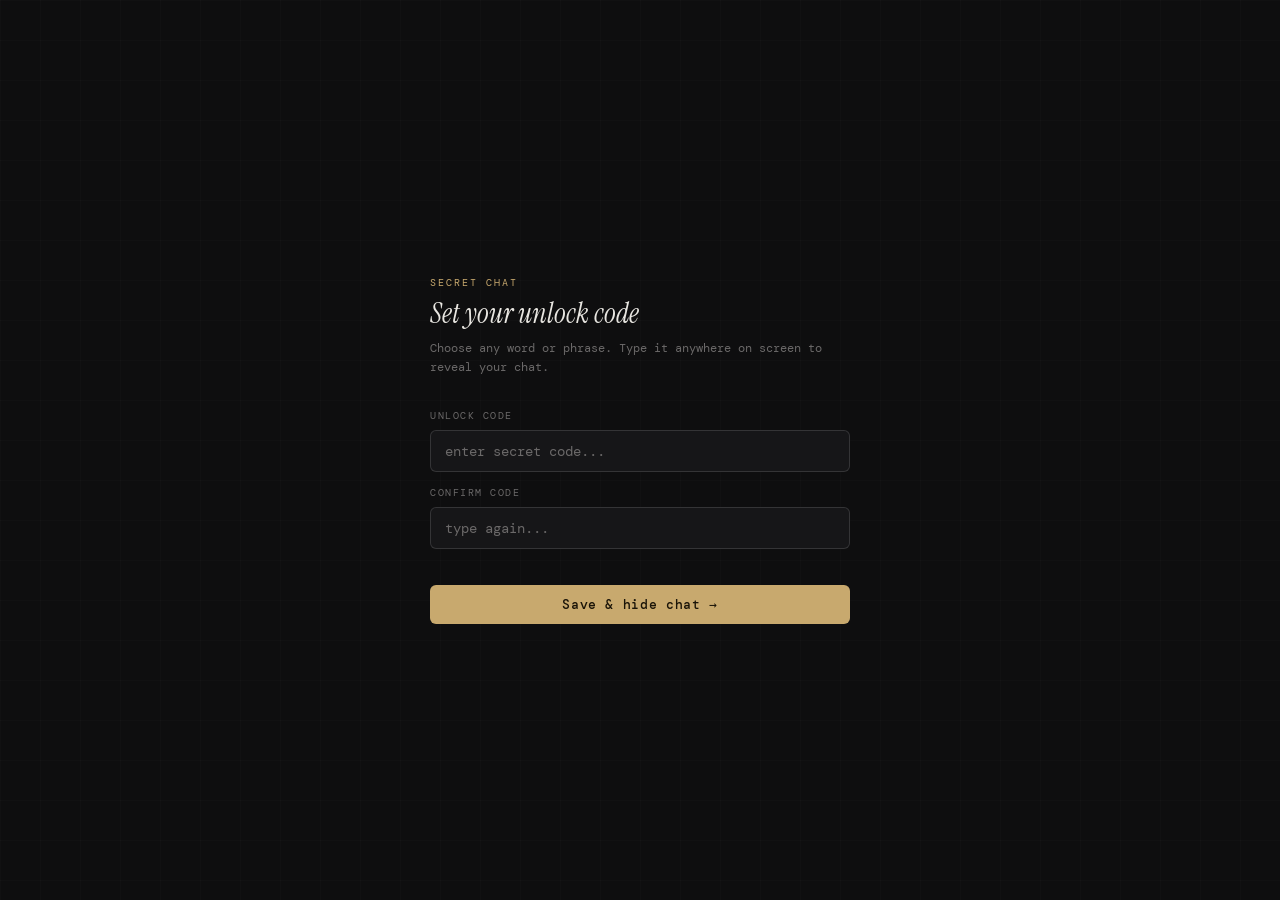
<file: index.html>
<!DOCTYPE html>
<html lang="en">
<head>
  <meta charset="UTF-8" />
  <meta name="viewport" content="width=device-width, initial-scale=1.0" />
  <title>Secret Chat</title>
  <link rel="preconnect" href="https://fonts.googleapis.com" />
  <link href="https://fonts.googleapis.com/css2?family=DM+Mono:wght@300;400;500&family=Instrument+Serif:ital@0;1&display=swap" rel="stylesheet" />
  <link rel="stylesheet" href="style.css" />
</head>
<body>

  <div class="wrapper">

    <!-- SETUP SCREEN -->
    <div class="screen active" id="screen-setup">
      <div class="setup-header">
        <div class="eyebrow">Secret Chat</div>
        <h1>Set your unlock code</h1>
        <p>Choose any word or phrase. Type it anywhere on screen to reveal your chat.</p>
      </div>
      <div class="field-label">Unlock code</div>
      <input type="password" id="setup-code" placeholder="enter secret code..." />
      <div class="field-label" style="margin-top:14px;">Confirm code</div>
      <input type="password" id="setup-confirm" placeholder="type again..." />
      <div class="err" id="setup-err"></div>
      <button class="btn" id="save-btn">Save & hide chat →</button>
    </div>

    <!-- LOCK SCREEN -->
    <div class="screen" id="screen-lock">
      <input id="lock-input" type="text" inputmode="text"
        autocomplete="off" autocorrect="off" autocapitalize="off" spellcheck="false"
        style="position:fixed;opacity:0;width:0;height:0;border:none;padding:0;pointer-events:none;"
        aria-hidden="true" tabindex="-1" />
      <div class="lock-wrap" onclick="focusLockInput()">
        <div class="lock-icon">🔒</div>
        <div class="lock-title">Chat is hidden</div>
        <div class="lock-sub">Tap here, then type your secret code</div>
        <div class="dots-row" id="dots-row"></div>
        <div class="lock-hint" id="lock-hint">start typing…</div>
      </div><!-- end lock-wrap -->
    </div>

    <!-- CHAT SCREEN -->
    <div class="screen" id="screen-chat">
      <div class="chat-header">
        <div class="chat-title">Secret Chat</div>
        <div class="chat-actions">
          <button class="icon-btn" id="clear-btn">clear</button>
          <button class="icon-btn" id="lock-btn">lock</button>
          <button class="icon-btn danger" id="reset-btn">reset</button>
        </div>
      </div>
      <div class="messages-box" id="messages">
        <div class="msg-system">chat unlocked · <span id="unlock-date"></span></div>
      </div>
      <div class="input-row">
        <input type="text" id="msg-input" placeholder="write something…" />
        <button class="send-btn" id="send-btn">↑</button>
      </div>
      <div class="divider"></div>
      <button class="btn btn-ghost" id="lock-btn-bottom">🔒 Lock chat</button>
    </div>

  </div>

  <script src="app.js"></script>
</body>
</html>
</file>
<file: style.css>
/* ── RESET ── */
*, *::before, *::after {
  box-sizing: border-box;
  margin: 0;
  padding: 0;
}

/* ── VARIABLES ── */
:root {
  --bg:       #0e0e0f;
  --surface:  #161618;
  --surface2: #1e1e21;
  --border:   rgba(255, 255, 255, 0.07);
  --border2:  rgba(255, 255, 255, 0.13);
  --text:     #e8e6e1;
  --muted:    #6b6969;
  --accent:   #c8a96e;
  --accent2:  #8b7355;
  --danger:   #e05555;
  --mono:     'DM Mono', monospace;
  --serif:    'Instrument Serif', serif;
}

/* ── BASE ── */
body {
  background: var(--bg);
  color: var(--text);
  font-family: var(--mono);
  min-height: 100vh;
  display: flex;
  align-items: center;
  justify-content: center;
  overflow: hidden;
}

/* subtle grid background */
body::before {
  content: '';
  position: fixed;
  inset: 0;
  background-image:
    linear-gradient(rgba(255, 255, 255, 0.015) 1px, transparent 1px),
    linear-gradient(90deg, rgba(255, 255, 255, 0.015) 1px, transparent 1px);
  background-size: 40px 40px;
  pointer-events: none;
  z-index: 0;
}

/* ── LAYOUT ── */
.wrapper {
  position: relative;
  z-index: 1;
  width: 420px;
  max-width: 95vw;
}

/* ── SCREEN TRANSITIONS ── */
.screen {
  display: none;
  animation: fadeUp 0.35s ease forwards;
}
.screen.active {
  display: block;
}

@keyframes fadeUp {
  from { opacity: 0; transform: translateY(10px); }
  to   { opacity: 1; transform: translateY(0); }
}

/* ── INPUTS ── */
input[type="text"],
input[type="password"] {
  width: 100%;
  background: var(--surface);
  border: 1px solid var(--border2);
  border-radius: 6px;
  padding: 11px 14px;
  font-family: var(--mono);
  font-size: 14px;
  color: var(--text);
  outline: none;
  transition: border-color 0.2s;
}
input[type="text"]:focus,
input[type="password"]:focus {
  border-color: var(--accent2);
}
input::placeholder {
  color: var(--muted);
}

/* ── BUTTONS ── */
.btn {
  width: 100%;
  background: var(--accent);
  color: #1a1408;
  border: none;
  border-radius: 6px;
  padding: 11px 14px;
  font-family: var(--mono);
  font-size: 13px;
  font-weight: 500;
  cursor: pointer;
  letter-spacing: 0.05em;
  transition: opacity 0.2s, transform 0.1s;
  margin-top: 12px;
}
.btn:hover  { opacity: 0.88; }
.btn:active { transform: scale(0.98); }

.btn-ghost {
  background: transparent;
  color: var(--muted);
  border: 1px solid var(--border);
  font-size: 11px;
  margin-top: 8px;
  padding: 8px 14px;
}
.btn-ghost:hover {
  color: var(--text);
  border-color: var(--border2);
}

.icon-btn {
  background: var(--surface);
  border: 1px solid var(--border);
  border-radius: 6px;
  padding: 5px 10px;
  font-size: 11px;
  color: var(--muted);
  cursor: pointer;
  font-family: var(--mono);
  transition: color 0.2s, border-color 0.2s;
}
.icon-btn:hover        { color: var(--text); border-color: var(--border2); }
.icon-btn.danger:hover { color: var(--danger); }

.send-btn {
  background: var(--surface);
  border: 1px solid var(--border2);
  border-radius: 6px;
  padding: 0 14px;
  color: var(--accent);
  font-size: 16px;
  cursor: pointer;
  transition: background 0.2s;
}
.send-btn:hover { background: var(--surface2); }

/* ── SETUP SCREEN ── */
.setup-header {
  margin-bottom: 32px;
}
.eyebrow {
  font-size: 10px;
  letter-spacing: 0.2em;
  color: var(--accent);
  text-transform: uppercase;
  margin-bottom: 8px;
}
.setup-header h1 {
  font-family: var(--serif);
  font-size: 28px;
  font-weight: 400;
  color: var(--text);
  font-style: italic;
  line-height: 1.2;
}
.setup-header p {
  font-size: 12px;
  color: var(--muted);
  margin-top: 8px;
  line-height: 1.6;
}
.field-label {
  font-size: 10px;
  letter-spacing: 0.15em;
  text-transform: uppercase;
  color: var(--muted);
  margin-bottom: 8px;
}
.err {
  font-size: 11px;
  color: var(--danger);
  margin-top: 8px;
  min-height: 16px;
}

/* ── LOCK SCREEN ── */
.lock-wrap {
  text-align: center;
  padding: 40px 0;
}
.lock-icon {
  width: 56px;
  height: 56px;
  border: 1px solid var(--border2);
  border-radius: 50%;
  display: flex;
  align-items: center;
  justify-content: center;
  margin: 0 auto 20px;
  font-size: 22px;
}
.lock-title {
  font-family: var(--serif);
  font-size: 22px;
  font-style: italic;
  color: var(--text);
  margin-bottom: 6px;
}
.lock-sub {
  font-size: 11px;
  color: var(--muted);
  letter-spacing: 0.05em;
  margin-bottom: 28px;
}
.dots-row {
  display: flex;
  justify-content: center;
  gap: 8px;
  margin-bottom: 10px;
  min-height: 12px;
}
.dot {
  width: 7px;
  height: 7px;
  border-radius: 50%;
  background: var(--border2);
  transition: background 0.15s, transform 0.15s;
}
.dot.active {
  background: var(--accent);
  transform: scale(1.2);
}
.lock-hint {
  font-size: 10px;
  color: var(--muted);
  letter-spacing: 0.1em;
  text-transform: uppercase;
}

/* ── CHAT SCREEN ── */
.chat-header {
  display: flex;
  align-items: center;
  justify-content: space-between;
  margin-bottom: 14px;
}
.chat-title {
  font-family: var(--serif);
  font-size: 18px;
  font-style: italic;
  color: var(--text);
}
.chat-actions {
  display: flex;
  gap: 8px;
}
.messages-box {
  background: var(--surface);
  border: 1px solid var(--border);
  border-radius: 10px;
  padding: 14px;
  height: 300px;
  overflow-y: auto;
  display: flex;
  flex-direction: column;
  gap: 10px;
  margin-bottom: 12px;
  scrollbar-width: thin;
  scrollbar-color: var(--border2) transparent;
}
.msg-system {
  text-align: center;
  font-size: 10px;
  color: var(--muted);
  letter-spacing: 0.1em;
  text-transform: uppercase;
  padding: 4px 0;
}
.msg-bubble {
  background: var(--surface2);
  border: 1px solid var(--border);
  border-radius: 8px;
  padding: 9px 13px;
  font-size: 13px;
  line-height: 1.55;
  color: var(--text);
  align-self: flex-end;
  max-width: 90%;
  word-break: break-word;
  animation: fadeUp 0.2s ease;
}
.msg-time {
  font-size: 9px;
  color: var(--muted);
  margin-top: 4px;
  text-align: right;
  letter-spacing: 0.05em;
}
.input-row {
  display: flex;
  gap: 8px;
}
.input-row input {
  flex: 1;
}
.divider {
  height: 1px;
  background: var(--border);
  margin: 16px 0;
}
</file>
